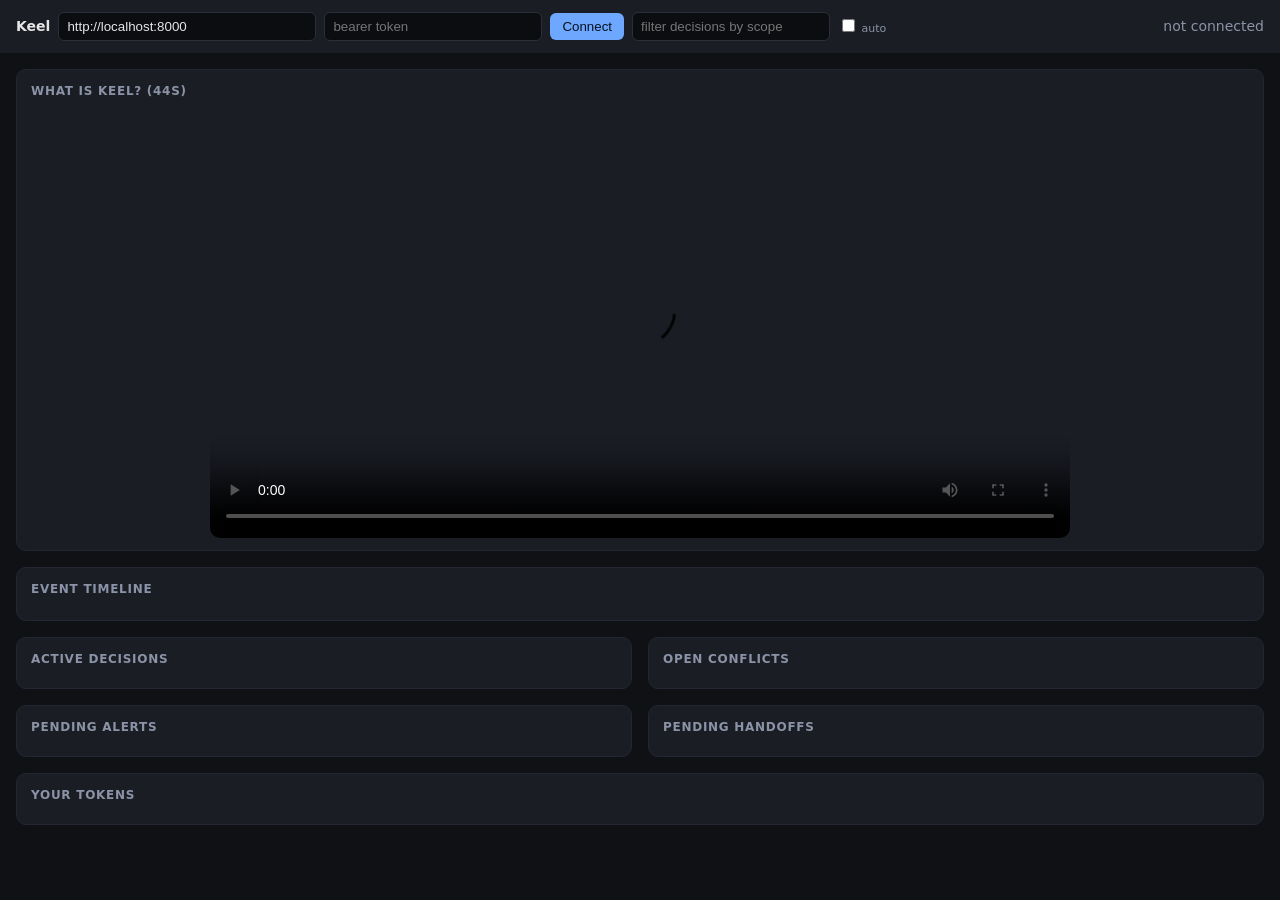
<file: dashboard/index.html>
<!doctype html>
<html lang="en">
<head>
  <meta charset="utf-8" />
  <meta name="viewport" content="width=device-width, initial-scale=1" />
  <title>Keel Dashboard</title>
  <style>
    :root { --bg:#0f1115; --card:#1a1d24; --fg:#e6e6e6; --mut:#8b93a7; --acc:#6ea8fe; }
    body { margin:0; font:14px/1.5 system-ui, sans-serif; background:var(--bg); color:var(--fg); }
    header { padding:12px 16px; background:var(--card); display:flex; gap:8px; align-items:center; flex-wrap:wrap; }
    header input { background:#0b0d11; color:var(--fg); border:1px solid #2a2f3a; border-radius:6px; padding:6px 8px; }
    header input#url { width:240px; } header input#token { width:200px; }
    button { background:var(--acc); color:#06101f; border:0; border-radius:6px; padding:6px 12px; cursor:pointer; }
    button:disabled { opacity:0.5; cursor:not-allowed; }
    #msg { color:var(--mut); margin-left:auto; }
    main { display:grid; grid-template-columns:1fr 1fr; gap:16px; padding:16px; }
    .wide { grid-column:1 / -1; }
    .card { background:var(--card); border:1px solid #232733; border-radius:10px; padding:12px 14px; }
    .card h2 { font-size:12px; text-transform:uppercase; letter-spacing:.06em; color:var(--mut); margin:0 0 8px; }
    .row { padding:7px 0; border-bottom:1px solid #232733; }
    .row:last-child { border-bottom:0; }
    .tag { color:var(--acc); } .mut { color:var(--mut); } .pill { font-size:11px; color:var(--mut); }
    code { color:#cdd3e0; }
  </style>
</head>
<body>
  <header>
    <strong>Keel</strong>
    <input id="url" placeholder="Keel URL e.g. http://localhost:8000" />
    <input id="token" type="password" placeholder="bearer token" />
    <button id="go">Connect</button>
    <input id="filter" placeholder="filter decisions by scope" style="width:180px;" />
    <label class="pill"><input type="checkbox" id="auto" /> auto</label>
    <span id="msg">not connected</span>
  </header>
  <main>
    <section class="card wide">
      <h2>What is Keel? (44s)</h2>
      <video
        src="https://github.com/vasan-rj/keel/raw/master/brag-output/brag.mp4"
        poster="https://github.com/vasan-rj/keel/raw/master/brag-output/brag.jpg"
        controls playsinline preload="metadata"
        style="width:100%; max-width:860px; display:block; margin:0 auto; border-radius:10px;"></video>
    </section>
    <section class="card wide">
      <h2>Event timeline</h2>
      <div id="events"></div>
      <div style="margin-top:10px; text-align:center;">
        <button id="events-more" style="display:none;">Load more</button>
      </div>
    </section>
    <section class="card"><h2>Active decisions</h2><div id="decisions"></div></section>
    <section class="card"><h2>Open conflicts</h2><div id="conflicts"></div></section>
    <section class="card"><h2>Pending alerts</h2><div id="alerts"></div></section>
    <section class="card"><h2>Pending handoffs</h2><div id="handoffs"></div></section>
    <section class="card wide"><h2>Your tokens</h2><div id="tokens"></div></section>
  </main>
  <script src="app.js"></script>
</body>
</html>
</file>
